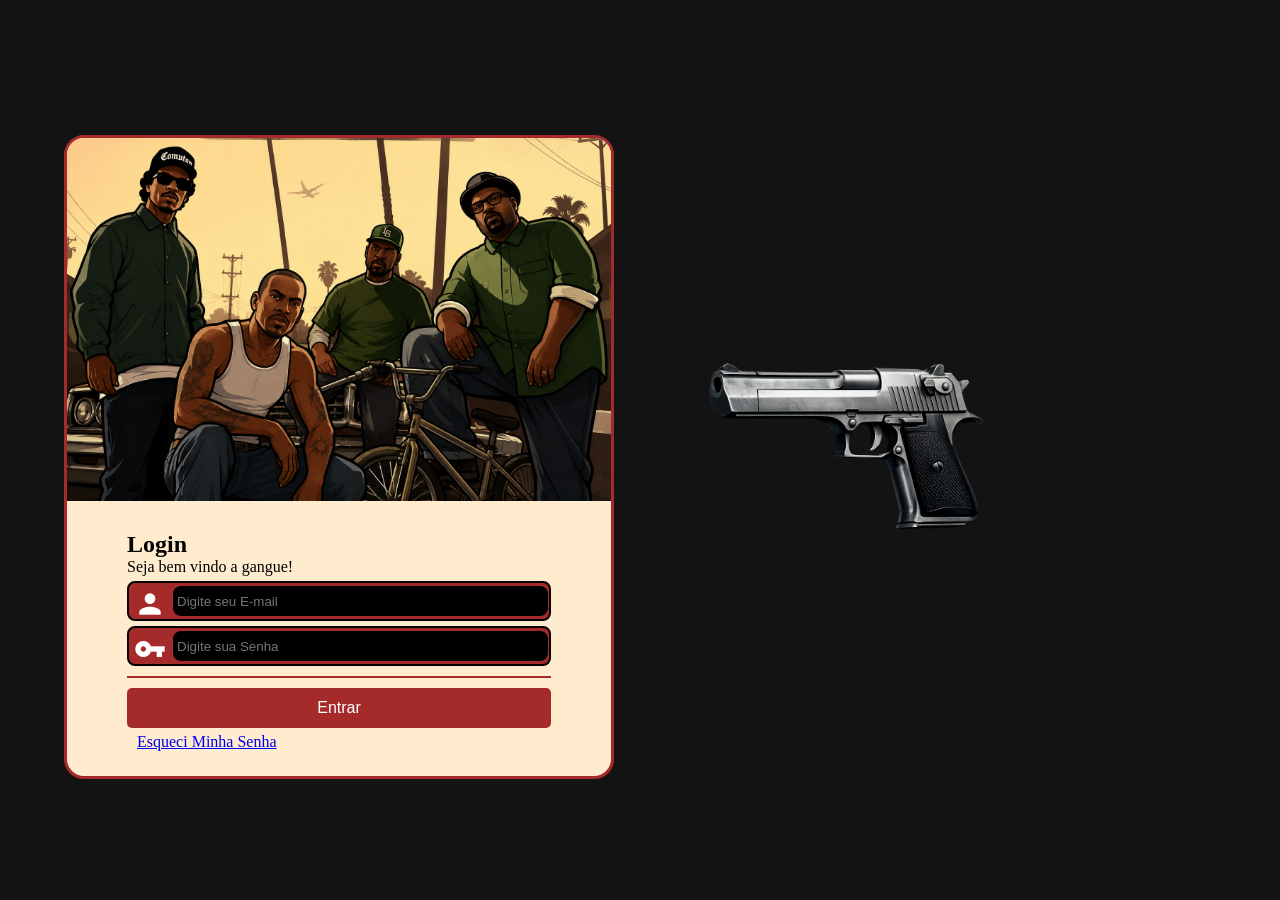
<file: index.html>
<!DOCTYPE html>
<html lang="pt-br">

<head>
    <meta charset="UTF-8">
    <meta name="viewport" content="width=device-width, initial-scale=1.0">
    <link rel="stylesheet" href="style.css">
    <link href="https://fonts.googleapis.com/icon?family=Material+Icons" rel="stylesheet">
    <title>Desafio 2.1</title>
</head>

<body>

    <main>
        <section class="login">

            <div class="imagem">
                <img src="imagem/gangue.png" alt="gangue">
            </div>

            <div class="baixo">
                <div class="formulario">
                    <h1>Login</h1>
                    <p>Seja bem vindo a gangue!</p>
                    <form action="barata.html" method="get">
                        <div class="campo">
                            <i class="material-icons">person</i>
                            <label for="ilogin">E-mail</label>
                            <input type="email" name="email" id="iemail" placeholder="Digite seu E-mail" maxlength="30" required
                            autocomplete="email">

                        </div>
                    
                    
                    <div class="campo">
                        <i class="material-icons">vpn_key</i>
                        <label for="ilogin">Senha</label>
                        <input type="password" name="senha" id="isenha" placeholder="Digite sua Senha" maxlength="20" required
                        minlength="6">
                        
                    </div>
                    <hr>
                    <input type="submit" value="Entrar" id="submit">
                        <a href="recuperacao.html">Esqueci Minha Senha </a>
                    </form>
                </div>
            </div>
            
        </section>

        <div class="limagem">
                <img src="imagem/arma.png" alt="arma">
        </div>


    </main>


</body>

</html>
</file>
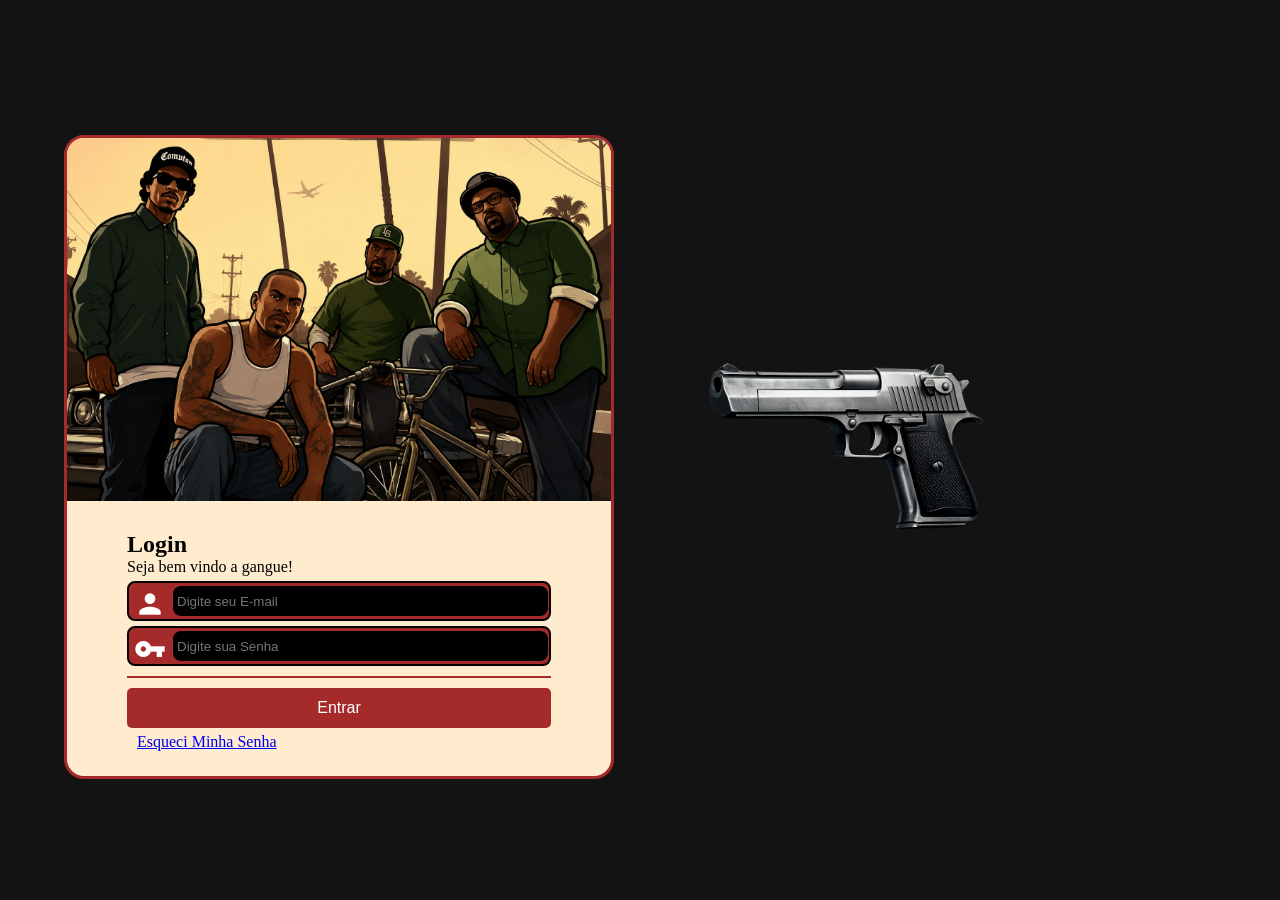
<file: Desafio2.1/index.html>
<!DOCTYPE html>
<html lang="pt-br">

<head>
    <meta charset="UTF-8">
    <meta name="viewport" content="width=device-width, initial-scale=1.0">
    <link rel="stylesheet" href="style.css">
    <link href="https://fonts.googleapis.com/icon?family=Material+Icons" rel="stylesheet">
    <title>Desafio 2.1</title>
</head>

<body>

    <main>
        <section class="login">

            <div class="imagem">
                <img src="imagem/gangue.png" alt="gangue">
            </div>

            <div class="baixo">
                <div class="formulario">
                    <h1>Login</h1>
                    <p>Seja bem vindo a gangue!</p>
                    <form action="barata.html" method="get">
                        <div class="campo">
                            <i class="material-icons">person</i>
                            <label for="ilogin">E-mail</label>
                            <input type="email" name="email" id="iemail" placeholder="Digite seu E-mail" maxlength="30" required
                            autocomplete="email">

                        </div>
                    
                    
                    <div class="campo">
                        <i class="material-icons">vpn_key</i>
                        <label for="ilogin">Senha</label>
                        <input type="password" name="senha" id="isenha" placeholder="Digite sua Senha" maxlength="20" required
                        minlength="6">
                        
                    </div>
                    <hr>
                    <input type="submit" value="Entrar" id="submit">
                        <a href="recuperacao.html">Esqueci Minha Senha </a>
                    </form>
                </div>
            </div>
            
        </section>

        <div class="limagem">
                <img src="imagem/arma.png" alt="arma">
        </div>


    </main>


</body>

</html>
</file>
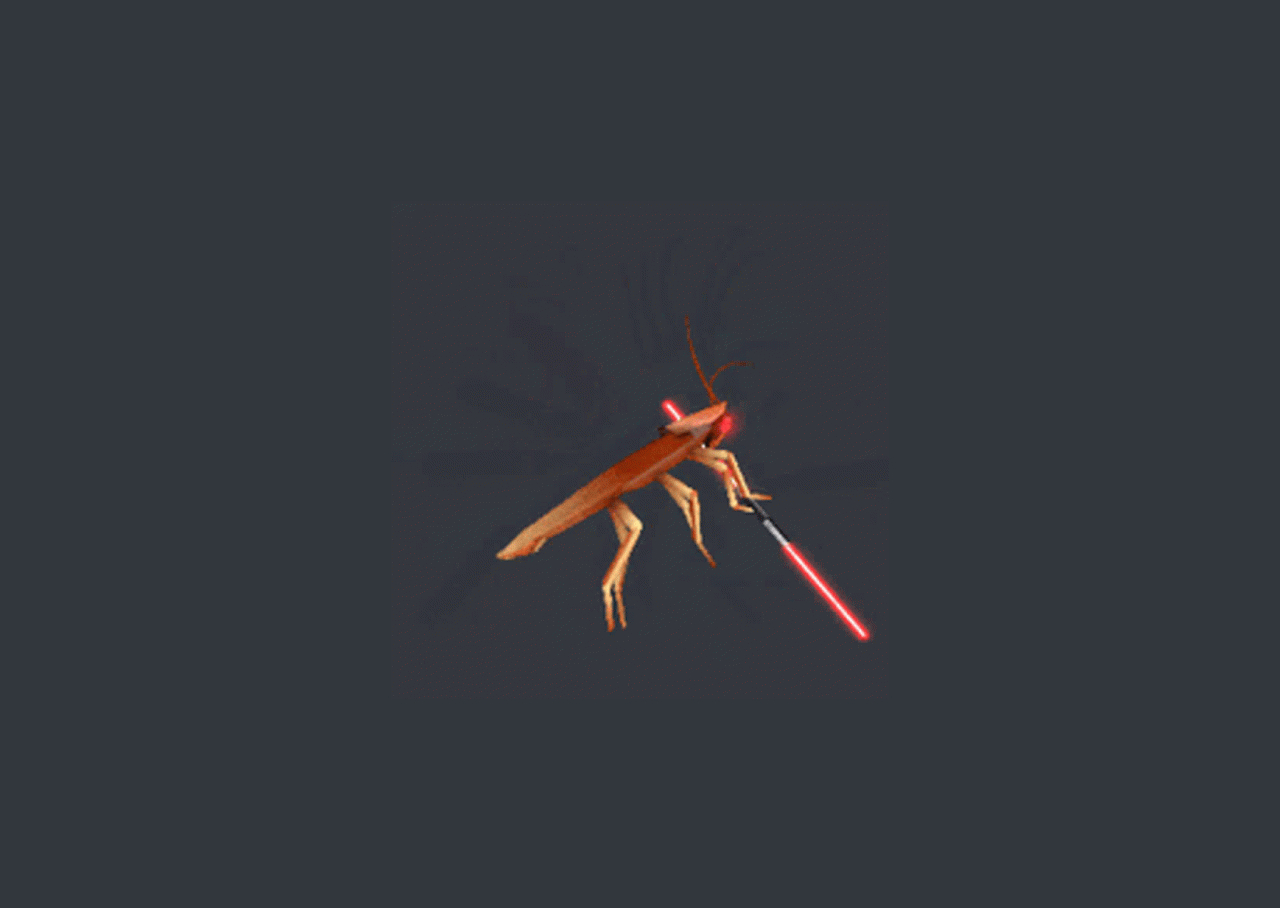
<file: barata.html>
<!DOCTYPE html>
<html lang="pt-br">
<head>
    <meta charset="UTF-8">
    <meta name="viewport" content="width=device-width, initial-scale=1.0">
    <link rel="stylesheet" href="barata.css">
    <title>Barata Esquisita</title>
</head>
<body>

    <img src="imagem/barataEsquisita.gif" alt="barata Esquisita">
    
</body>
</html>
</file>
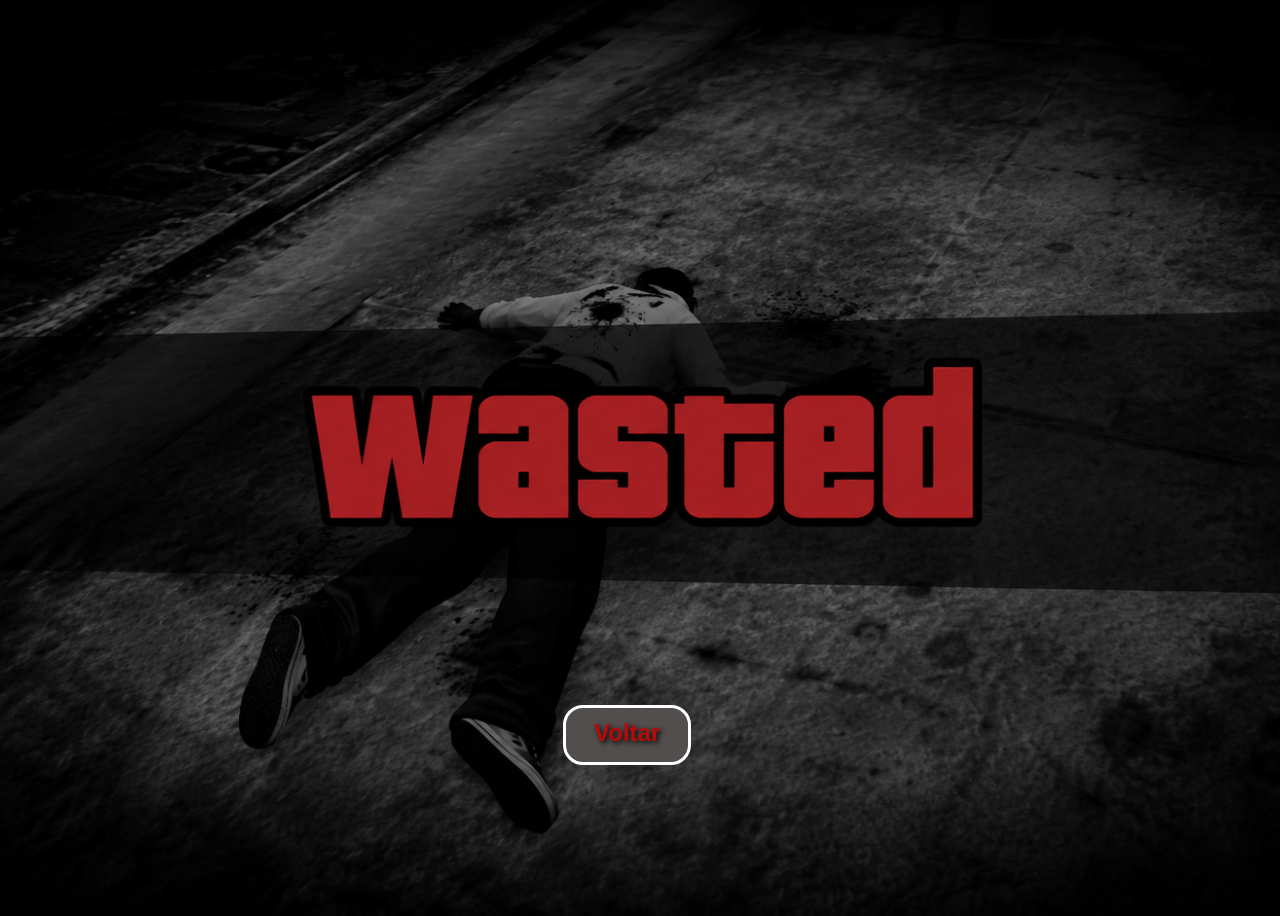
<file: recuperacao.html>
<!DOCTYPE html>
<html lang="en">
<head>
    <meta charset="UTF-8">
    <meta name="viewport" content="width=device-width, initial-scale=1.0">
    <link rel="stylesheet" href="recuperacao.css">
    <title>Recuperação</title>
</head>
<body>

    <a href="index.html" class="botao">Voltar</a>
    
</body>
</html>
</file>
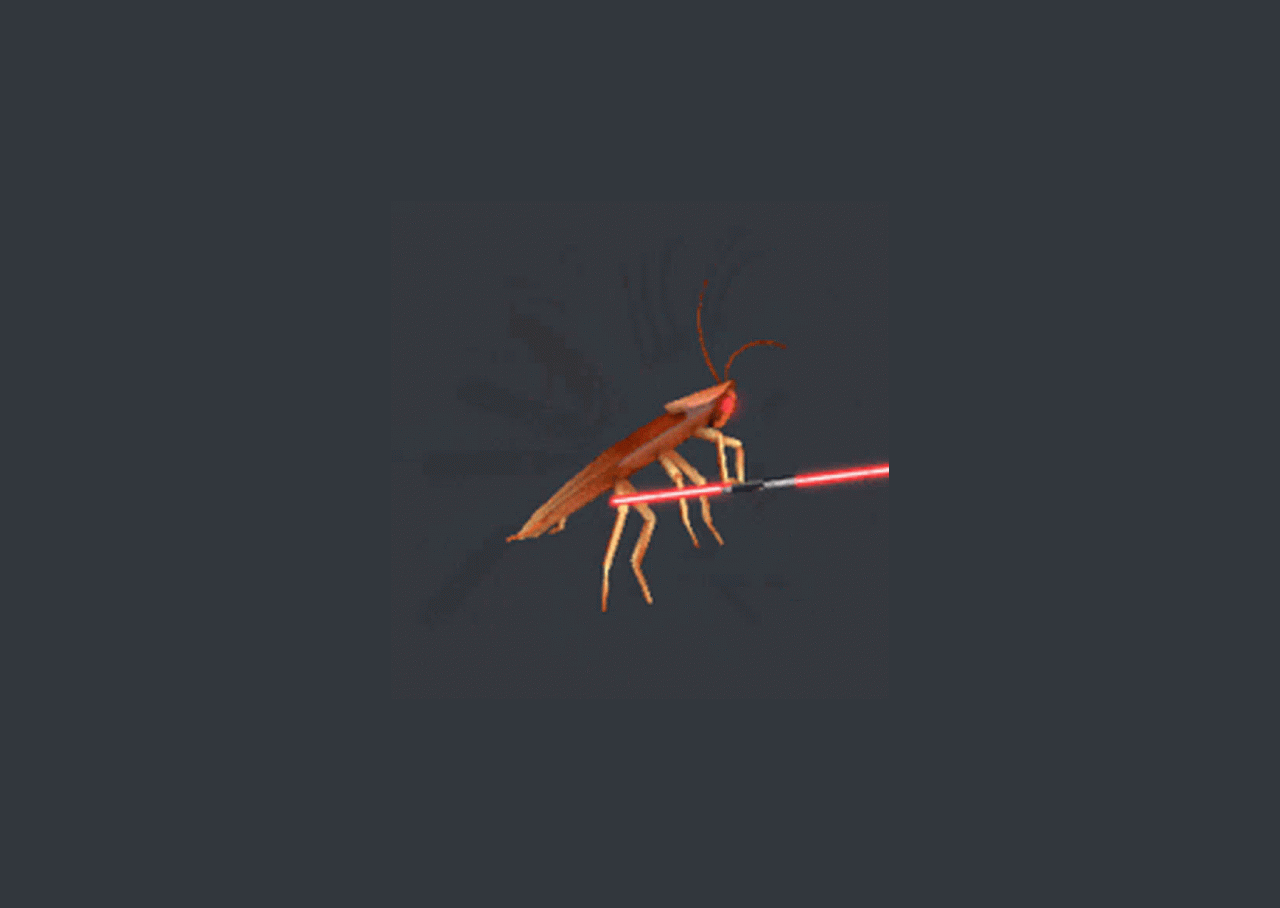
<file: Desafio2.1/barata.html>
<!DOCTYPE html>
<html lang="pt-br">
<head>
    <meta charset="UTF-8">
    <meta name="viewport" content="width=device-width, initial-scale=1.0">
    <link rel="stylesheet" href="barata.css">
    <title>Document</title>
</head>
<body>

    <img src="imagem/barataEsquisita.gif" alt="barata Esquisita">
    
</body>
</html>
</file>
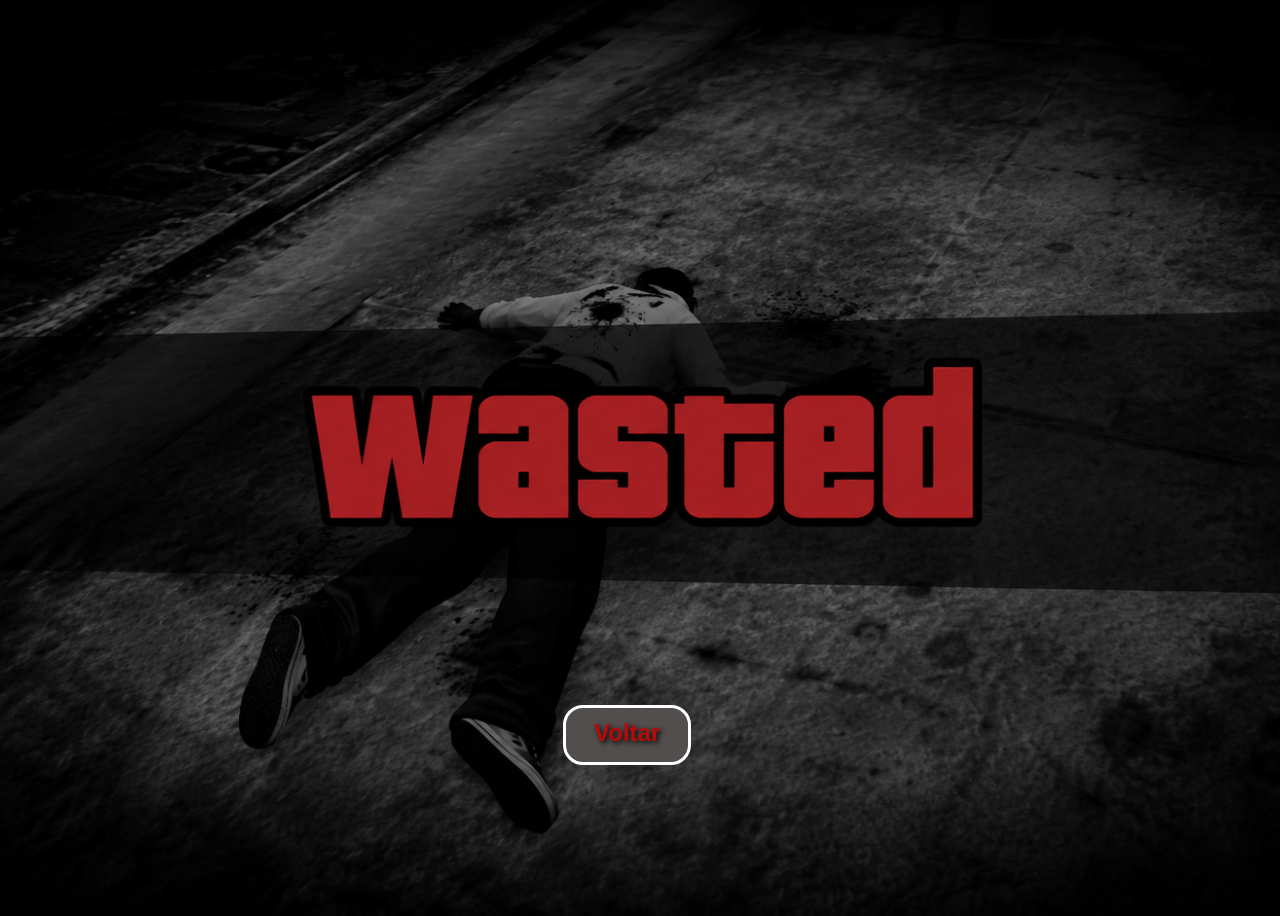
<file: Desafio2.1/recuperacao.html>
<!DOCTYPE html>
<html lang="en">
<head>
    <meta charset="UTF-8">
    <meta name="viewport" content="width=device-width, initial-scale=1.0">
    <link rel="stylesheet" href="recuperacao.css">
    <title>Recuperação</title>
</head>
<body>

    <a href="index.html" class="botao">Voltar</a>
    
</body>
</html>
</file>
<file: style.css>
@charset "UTF-8";

*{
    padding: 0%;
    margin: 0%;
    box-sizing: border-box;
}

body,html{
    background-color: rgba(17, 16, 16, 0.87);
    height: 100vh;
    width: 100vw;

}

main{
    position: relative;
    width: 100vw;
    height: 100vh;
}

.login{
    background-color: blanchedalmond;
    position: absolute;

    width: 550px;
    border-radius: 20px;

    top: 
    15%;
    left: 5%;

    border: 3px solid brown;
    overflow: hidden;
    transition: width .3s ease, height .3s ease;

}

.baixo{
    padding-left: 60px;
    padding-right: 60px;
    padding-top: 30px;
    padding-bottom: 20px;

}

.imagem img{
    width: 100%;
    display: block;
}

.imagem {
    padding: 0;
    margin: 0;
}

@media screen and (max-width: 500px){

        .login{
        position: relative;

        width: 90vw;

        left: 50%;
        top: 20px;

        transform: translateX(-50%);
    }

    .limagem{
        display: none;
    }


}

div#cabecalho > p{
    font-size: 0.8em;
}

.campo{
    background-color: brown;
    border: 2px solid rgb(0, 0, 0);
    display: block;
    width: 100%;
    height: 40px;
    border-radius: 8px;
    margin: 5px 0px;
}

.campo > label{
    display: none;
}

.campo > i{
    color: white;
    font-size: 2em;
    width: 40px;
    padding: 5px;
}

.campo > input{
    background-color: black;
    color: white;

    width: calc(100% - 45px);
    height: 85%;
    border: none;
    border-radius: 8px;
    padding: 4px;
    transform: translateY(-14px);

}

hr{
    border: none;

    height: 2px;

    background-color: brown;

    margin: 10px 0;
}

#submit{
    display: block;
    font-size: 1em;
    width: 100%;
    height: 40px;
    background-color: brown;
    color: white;
    border: none;
    border-radius: 5px;
    cursor: pointer;
    transition:
        transform 0.3s ease,
        background-color 0.3s ease,
        box-shadow 0.3s ease;
}

#submit:hover{

    background-color: rgb(165, 42, 42);

    transform: scale(1.03);

    box-shadow: 0px 0px 15px rgba(0,0,0,0.4);
}

a{
    display: inline-block;
    
    padding: 5px 10px;
    border-radius: 8px;

    transition: 
        transform 0.3s ease,
        background-color 0.3s ease,
        color 0.3s ease,
        box-shadow 0.3s ease;
}
a:hover{
    background-color: brown;
    color: white;

    transform: scale(1.1);

    box-shadow: 0px 0px 15px rgba(0,0,0,0.4);
}

.limagem{
    position: absolute;
    right: 18%;
    top: 50%;

    transform: translateY(-50%);
    animation: flutuar 3s ease-in-out infinite;
}

.limagem img{
    width: 400px;
}

@keyframes flutuar{

    0%{
        transform: translateY(-50%) translateX(0px);
    }

    50%{
        transform: translateY(-55%) translateX(0px);
    }

    100%{
        transform: translateY(-50%) translateX(0px);
    }

}
</file>
<file: Desafio2.1/style.css>
@charset "UTF-8";

*{
    padding: 0%;
    margin: 0%;
    box-sizing: border-box;
}

body,html{
    background-color: rgba(17, 16, 16, 0.87);
    height: 100vh;
    width: 100vw;

}

main{
    position: relative;
    width: 100vw;
    height: 100vh;
}

.login{
    background-color: blanchedalmond;
    position: absolute;

    width: 550px;
    border-radius: 20px;

    top: 
    15%;
    left: 5%;

    border: 3px solid brown;
    overflow: hidden;
    transition: width .3s ease, height .3s ease;

}

.baixo{
    padding-left: 60px;
    padding-right: 60px;
    padding-top: 30px;
    padding-bottom: 20px;

}

.imagem img{
    width: 100%;
    display: block;
}

.imagem {
    padding: 0;
    margin: 0;
}

@media screen and (max-width: 500px){

        .login{
        position: relative;

        width: 90vw;

        left: 50%;
        top: 20px;

        transform: translateX(-50%);
    }

    .limagem{
        display: none;
    }


}

div#cabecalho > p{
    font-size: 0.8em;
}

.campo{
    background-color: brown;
    border: 2px solid rgb(0, 0, 0);
    display: block;
    width: 100%;
    height: 40px;
    border-radius: 8px;
    margin: 5px 0px;
}

.campo > label{
    display: none;
}

.campo > i{
    color: white;
    font-size: 2em;
    width: 40px;
    padding: 5px;
}

.campo > input{
    background-color: black;
    color: white;

    width: calc(100% - 45px);
    height: 85%;
    border: none;
    border-radius: 8px;
    padding: 4px;
    transform: translateY(-14px);

}

hr{
    border: none;

    height: 2px;

    background-color: brown;

    margin: 10px 0;
}

#submit{
    display: block;
    font-size: 1em;
    width: 100%;
    height: 40px;
    background-color: brown;
    color: white;
    border: none;
    border-radius: 5px;
    cursor: pointer;
    transition:
        transform 0.3s ease,
        background-color 0.3s ease,
        box-shadow 0.3s ease;
}

#submit:hover{

    background-color: rgb(165, 42, 42);

    transform: scale(1.03);

    box-shadow: 0px 0px 15px rgba(0,0,0,0.4);
}

a{
    display: inline-block;
    
    padding: 5px 10px;
    border-radius: 8px;

    transition: 
        transform 0.3s ease,
        background-color 0.3s ease,
        color 0.3s ease,
        box-shadow 0.3s ease;
}
a:hover{
    background-color: brown;
    color: white;

    transform: scale(1.1);

    box-shadow: 0px 0px 15px rgba(0,0,0,0.4);
}

.limagem{
    position: absolute;
    right: 18%;
    top: 50%;

    transform: translateY(-50%);
    animation: flutuar 3s ease-in-out infinite;
}

.limagem img{
    width: 400px;
}

@keyframes flutuar{

    0%{
        transform: translateY(-50%) translateX(0px);
    }

    50%{
        transform: translateY(-55%) translateX(0px);
    }

    100%{
        transform: translateY(-50%) translateX(0px);
    }

}
</file>
<file: barata.css>
@charset "UTF-8";

*{
    box-sizing: border-box;
}

body,html{
    background-color:#32373d;
    height: 100vh;
    width: 100vw;

}

img{

    position: absolute;
    top: 50%;
    left: 50%;

    transform: translate(-50%,-50%);
}
</file>
<file: recuperacao.css>
@charset "UTF-8";

*{
    box-sizing: border-box;
}

body{

    height: 100vh;
    overflow: hidden;
    font-family: Arial, Helvetica, sans-serif;

    background-image: url("imagem/wasted.png");
    background-size: cover;
    background-repeat: no-repeat;
    background-position: center;
}

.botao{
    display: block;
    text-align: center;
    background-color: rgb(82, 78, 78);
    color: rgb(185, 9, 9);
    width: 10%;
    padding: 15px;
    padding-top: 11px;
    border: 3px solid rgb(255, 255, 255);
    border-radius: 20px;
    text-decoration: none;
    position: fixed;
    bottom: 15vh;
    left: 44%;
    font-size: x-large;
    font-weight: bold;
    text-shadow: 2px 2px 5px black;
    cursor: pointer;

}

a{
   transition: transform 0.3s ease; 
}

a:hover{

    background-color: brown;
    color: white;
    transform: scale(1.1);

}
</file>
<file: Desafio2.1/barata.css>
@charset "UTF-8";

*{
    box-sizing: border-box;
}

body,html{
    background-color:#32373d;
    height: 100vh;
    width: 100vw;

}

img{

    position: absolute;
    top: 50%;
    left: 50%;

    transform: translate(-50%,-50%);
}
</file>
<file: Desafio2.1/recuperacao.css>
@charset "UTF-8";

*{
    box-sizing: border-box;
}

body{

    height: 100vh;
    overflow: hidden;
    font-family: Arial, Helvetica, sans-serif;

    background-image: url("imagem/wasted.png");
    background-size: cover;
    background-repeat: no-repeat;
    background-position: center;
}

.botao{
    display: block;
    text-align: center;
    background-color: rgb(82, 78, 78);
    color: rgb(185, 9, 9);
    width: 10%;
    padding: 15px;
    padding-top: 11px;
    border: 3px solid rgb(255, 255, 255);
    border-radius: 20px;
    text-decoration: none;
    position: fixed;
    bottom: 15vh;
    left: 44%;
    font-size: x-large;
    font-weight: bold;
    text-shadow: 2px 2px 5px black;
    cursor: pointer;

}

a{
   transition: transform 0.3s ease; 
}

a:hover{

    background-color: brown;
    color: white;
    transform: scale(1.1);

}
</file>
